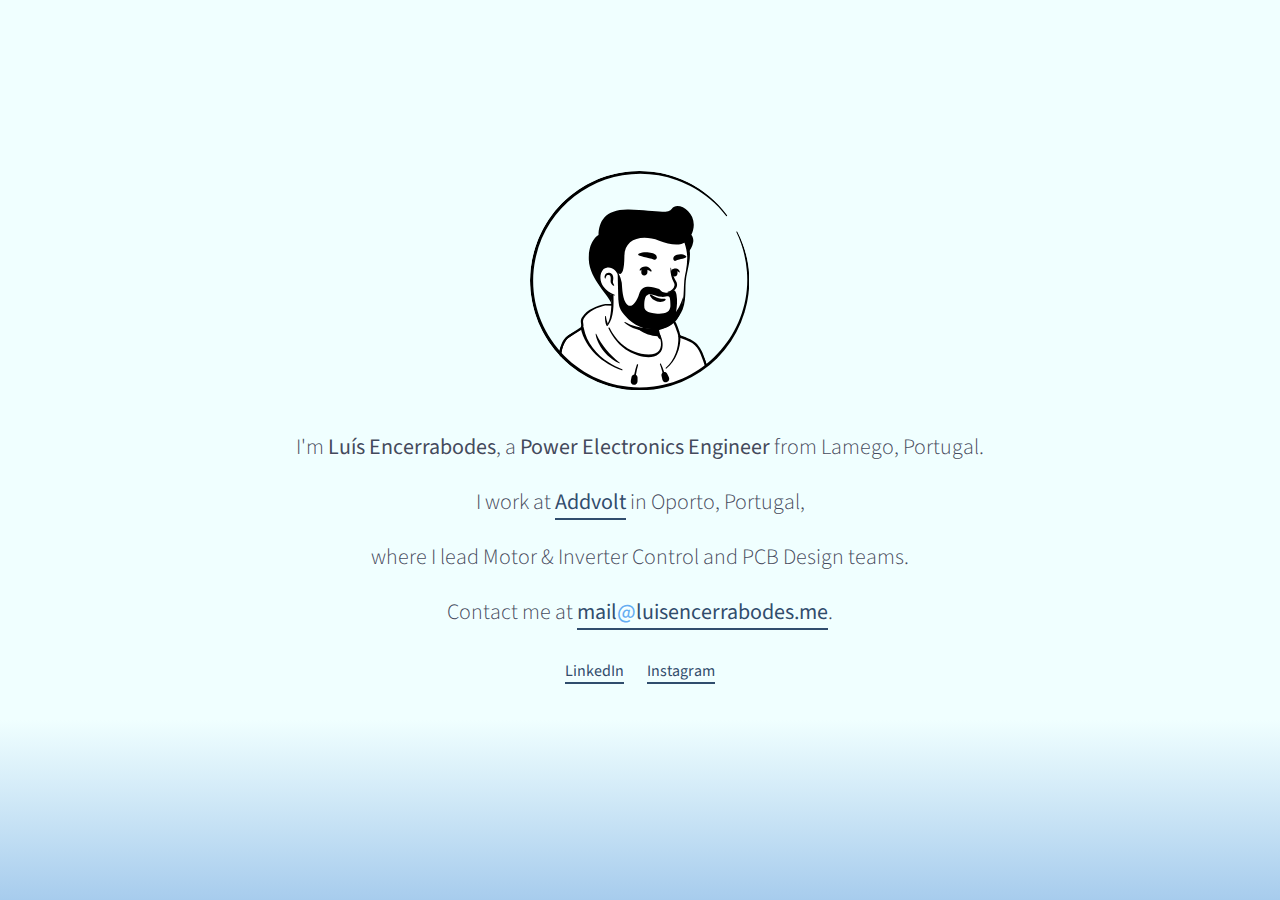
<file: docs/index.html>
<!DOCTYPE html>
<html>
  <head>
    <meta charset="utf-8">
    <title>Luis Encerrabodes</title>
    <meta name="viewport" content="width=device-width, initial-scale=1">
    <link rel="shortcut icon" href="/images/favicon.ico">
    <link href="https://fonts.googleapis.com/css?family=Source+Sans+Pro:200,400" rel="stylesheet" type="text/css">
    <link rel="stylesheet" href="application.css">
    <!-- preloading image so on hover event is smoother -->
    <link rel="preload" href="images/pfp-idea.svg" as="image"> 
  </head>
  <body>
    <div class="outer-container">
      <div class="inner-container">
        <!-- PFP is handled as a div to change bg on hover -->
        <div class="pfp-container">
            <div class="pfp"></div>
        </div>

        <!-- Who I am -->
        <p>I'm <b>Luís Encerrabodes</b>, a <b>Power Electronics Engineer</b> from Lamego, Portugal.</p>

        <!-- Current work -->
        <p>
          I work at <a href="https://addvolt.com">Addvolt</a> in Oporto, Portugal,
        </p>

        <p>
            where I lead Motor & Inverter Control and PCB Design teams.
        </p>

        <!-- Main contact -->
        <p>
          Contact me at 
          <a href="mailto:mail@luisencerrabodes.me">mail<span class="at">@</span>luisencerrabodes.me</a>.
        </p>
        
        <!-- Personal link tree -->
        <ul class="links small-top-space">
          <!-- <li class="links__link"><a href="https://github.com/assassinodemoscas">GitHub</a></li> -->
          <li class="links__link"><a href="https://linkedin.com/in/luis-encerrabodes">LinkedIn</a></li>
          <li class="links__link"><a href="https://instagram.com/luisencerrabodes">Instagram</a></li>
        </ul>
      </div>
    </div>
  </body>
</html>
</file>
<file: docs/application.css>
/*! normalize.css v1.1.0 | MIT License | git.io/normalize */
/* ==========================================================================
   HTML5 display definitions
   ========================================================================== */
/**
 * Correct `block` display not defined in IE 6/7/8/9 and Firefox 3.
 */
article,
aside,
details,
figcaption,
figure,
footer,
header,
hgroup,
main,
nav,
section,
summary {
  display: block;
}

/**
 * Correct `inline-block` display not defined in IE 6/7/8/9 and Firefox 3.
 */
audio,
canvas,
video {
  display: inline-block;
  *display: inline;
  *zoom: 1;
}

/**
 * Prevent modern browsers from displaying `audio` without controls.
 * Remove excess height in iOS 5 devices.
 */
audio:not([controls]) {
  display: none;
  height: 0;
}

/**
 * Address styling not present in IE 7/8/9, Firefox 3, and Safari 4.
 * Known issue: no IE 6 support.
 */
[hidden] {
  display: none;
}

/* ==========================================================================
   Base
   ========================================================================== */
/**
 * 1. Correct text resizing oddly in IE 6/7 when body `font-size` is set using
 *    `em` units.
 * 2. Prevent iOS text size adjust after orientation change, without disabling
 *    user zoom.
 */
html {
  font-size: 100%;
  /* 1 */
  -webkit-text-size-adjust: 100%;
  /* 2 */
  -ms-text-size-adjust: 100%;
  /* 2 */
}

/**
 * Address `font-family` inconsistency between `textarea` and other form
 * elements.
 */
html,
button,
input,
select,
textarea {
  font-family: sans-serif;
}

/**
 * Address margins handled incorrectly in IE 6/7.
 */
body {
  margin: 0;
}

/* ==========================================================================
   Links
   ========================================================================== */
/**
 * Address `outline` inconsistency between Chrome and other browsers.
 */
a:focus {
  outline: thin dotted;
}

/**
 * Improve readability when focused and also mouse hovered in all browsers.
 */
a:active,
a:hover {
  outline: 0;
}

/* ==========================================================================
   Typography
   ========================================================================== */
/**
 * Address font sizes and margins set differently in IE 6/7.
 * Address font sizes within `section` and `article` in Firefox 4+, Safari 5,
 * and Chrome.
 */
h1 {
  font-size: 2em;
  margin: 0.67em 0;
}

h2 {
  font-size: 1.5em;
  margin: 0.83em 0;
}

h3 {
  font-size: 1.17em;
  margin: 1em 0;
}

h4 {
  font-size: 1em;
  margin: 1.33em 0;
}

h5 {
  font-size: 0.83em;
  margin: 1.67em 0;
}

h6 {
  font-size: 0.67em;
  margin: 2.33em 0;
}

/**
 * Address styling not present in IE 7/8/9, Safari 5, and Chrome.
 */
abbr[title] {
  border-bottom: 1px dotted;
}

/**
 * Address style set to `bolder` in Firefox 3+, Safari 4/5, and Chrome.
 */
b,
strong {
  font-weight: bold;
}

blockquote {
  margin: 1em 40px;
}

/**
 * Address styling not present in Safari 5 and Chrome.
 */
dfn {
  font-style: italic;
}

/**
 * Address differences between Firefox and other browsers.
 * Known issue: no IE 6/7 normalization.
 */
hr {
  -moz-box-sizing: content-box;
  box-sizing: content-box;
  height: 0;
}

/**
 * Address styling not present in IE 6/7/8/9.
 */
mark {
  background: #ff0;
  color: #000;
}

/**
 * Address margins set differently in IE 6/7.
 */
p,
pre {
  margin: 1em 0;
}

/**
 * Correct font family set oddly in IE 6, Safari 4/5, and Chrome.
 */
code,
kbd,
pre,
samp {
  font-family: monospace, serif;
  _font-family: 'courier new', monospace;
  font-size: 1em;
}

/**
 * Improve readability of pre-formatted text in all browsers.
 */
pre {
  white-space: pre;
  white-space: pre-wrap;
  word-wrap: break-word;
}

/**
 * Address CSS quotes not supported in IE 6/7.
 */
q {
  quotes: none;
}

/**
 * Address `quotes` property not supported in Safari 4.
 */
q:before,
q:after {
  content: '';
  content: none;
}

/**
 * Address inconsistent and variable font size in all browsers.
 */
small {
  font-size: 80%;
}

/**
 * Prevent `sub` and `sup` affecting `line-height` in all browsers.
 */
sub,
sup {
  font-size: 75%;
  line-height: 0;
  position: relative;
  vertical-align: baseline;
}

sup {
  top: -0.5em;
}

sub {
  bottom: -0.25em;
}

/* ==========================================================================
   Lists
   ========================================================================== */
/**
 * Address margins set differently in IE 6/7.
 */
dl,
menu,
ol,
ul {
  margin: 1em 0;
}

dd {
  margin: 0 0 0 40px;
}

/**
 * Address paddings set differently in IE 6/7.
 */
menu,
ol,
ul {
  padding: 0 0 0 40px;
}

/**
 * Correct list images handled incorrectly in IE 7.
 */
nav ul,
nav ol {
  list-style: none;
  list-style-image: none;
}

/* ==========================================================================
   Embedded content
   ========================================================================== */
/**
 * 1. Remove border when inside `a` element in IE 6/7/8/9 and Firefox 3.
 * 2. Improve image quality when scaled in IE 7.
 */
img {
  border: 0;
  /* 1 */
  -ms-interpolation-mode: bicubic;
  /* 2 */
}

/**
 * Correct overflow displayed oddly in IE 9.
 */
svg:not(:root) {
  overflow: hidden;
}

/* ==========================================================================
   Figures
   ========================================================================== */
/**
 * Address margin not present in IE 6/7/8/9, Safari 5, and Opera 11.
 */
figure {
  margin: 0;
}

/* ==========================================================================
   Forms
   ========================================================================== */
/**
 * Correct margin displayed oddly in IE 6/7.
 */
form {
  margin: 0;
}

/**
 * Define consistent border, margin, and padding.
 */
fieldset {
  border: 1px solid #c0c0c0;
  margin: 0 2px;
  padding: 0.35em 0.625em 0.75em;
}

/**
 * 1. Correct color not being inherited in IE 6/7/8/9.
 * 2. Correct text not wrapping in Firefox 3.
 * 3. Correct alignment displayed oddly in IE 6/7.
 */
legend {
  border: 0;
  /* 1 */
  padding: 0;
  white-space: normal;
  /* 2 */
  *margin-left: -7px;
  /* 3 */
}

/**
 * 1. Correct font size not being inherited in all browsers.
 * 2. Address margins set differently in IE 6/7, Firefox 3+, Safari 5,
 *    and Chrome.
 * 3. Improve appearance and consistency in all browsers.
 */
button,
input,
select,
textarea {
  font-size: 100%;
  /* 1 */
  margin: 0;
  /* 2 */
  vertical-align: baseline;
  /* 3 */
  *vertical-align: middle;
  /* 3 */
}

/**
 * Address Firefox 3+ setting `line-height` on `input` using `!important` in
 * the UA stylesheet.
 */
button,
input {
  line-height: normal;
}

/**
 * Address inconsistent `text-transform` inheritance for `button` and `select`.
 * All other form control elements do not inherit `text-transform` values.
 * Correct `button` style inheritance in Chrome, Safari 5+, and IE 6+.
 * Correct `select` style inheritance in Firefox 4+ and Opera.
 */
button,
select {
  text-transform: none;
}

/**
 * 1. Avoid the WebKit bug in Android 4.0.* where (2) destroys native `audio`
 *    and `video` controls.
 * 2. Correct inability to style clickable `input` types in iOS.
 * 3. Improve usability and consistency of cursor style between image-type
 *    `input` and others.
 * 4. Remove inner spacing in IE 7 without affecting normal text inputs.
 *    Known issue: inner spacing remains in IE 6.
 */
button,
html input[type="button"],
input[type="reset"],
input[type="submit"] {
  -webkit-appearance: button;
  /* 2 */
  cursor: pointer;
  /* 3 */
  *overflow: visible;
  /* 4 */
}

/**
 * Re-set default cursor for disabled elements.
 */
button[disabled],
html input[disabled] {
  cursor: default;
}

/**
 * 1. Address box sizing set to content-box in IE 8/9.
 * 2. Remove excess padding in IE 8/9.
 * 3. Remove excess padding in IE 7.
 *    Known issue: excess padding remains in IE 6.
 */
input[type="checkbox"],
input[type="radio"] {
  box-sizing: border-box;
  /* 1 */
  padding: 0;
  /* 2 */
  *height: 13px;
  /* 3 */
  *width: 13px;
  /* 3 */
}

/**
 * 1. Address `appearance` set to `searchfield` in Safari 5 and Chrome.
 * 2. Address `box-sizing` set to `border-box` in Safari 5 and Chrome
 *    (include `-moz` to future-proof).
 */
input[type="search"] {
  -webkit-appearance: textfield;
  /* 1 */
  -moz-box-sizing: content-box;
  -webkit-box-sizing: content-box;
  /* 2 */
  box-sizing: content-box;
}

/**
 * Remove inner padding and search cancel button in Safari 5 and Chrome
 * on OS X.
 */
input[type="search"]::-webkit-search-cancel-button,
input[type="search"]::-webkit-search-decoration {
  -webkit-appearance: none;
}

/**
 * Remove inner padding and border in Firefox 3+.
 */
button::-moz-focus-inner,
input::-moz-focus-inner {
  border: 0;
  padding: 0;
}

/**
 * 1. Remove default vertical scrollbar in IE 6/7/8/9.
 * 2. Improve readability and alignment in all browsers.
 */
textarea {
  overflow: auto;
  /* 1 */
  vertical-align: top;
  /* 2 */
}

/* ==========================================================================
   Tables
   ========================================================================== */
/**
 * Remove most spacing between table cells.
 */
table {
  border-collapse: collapse;
  border-spacing: 0;
}

html, body {
  height: 100%;
}

body {
  text-align: center;
  display: flex;
  align-items: center;
  display: -webkit-box;
  -webkit-box-align: center;
}

.outer-container {
  max-width: 1200px;
  margin: 0 auto;
  max-height: 100%;
}

.inner-container {
  padding: 40px 20px 70px;
}

@media only screen and (max-width: 40rem) {
  .inner-container {
    padding: 40px 20px;
  }
}
.pfp-container {
  margin-bottom: 40px;
}

.small-top-space {
  margin-top: 30px;
}

.big-top-space {
  margin-top: 45px;
}

body {
  background-image: linear-gradient(#f0ffff 80%, #A7CCED);
  color: #434b5d;
  text-shadow: 1px 1px 1px #fff;
  font: 300 22px/1.5 "Source Sans Pro", sans-serif;
}

a, b {
  font-weight: 400;
}

a, a:visited {
  color: #304D6D;
  text-decoration: none;
  border-bottom: 2px solid #304D6D;
}
a:hover, a:focus {
  color: #63ADF2;
  border-color: #63ADF2;
}

h1 {
  font-size: 30px;
}

h2 {
  margin-top: 45px;
  font-size: 20px;
}

.at {
  color: #63ADF2;
}

.pfp {
  width: 220px;
  height: 220px;
  margin: 0 auto;
  background-image: url("images/pfp-default.svg");
  background-size: cover;
}
.pfp:hover {
  background-image: url("images/pfp-idea.svg");
}

.secondary-content {
  font-size: 18px;
}

.long-content {
  text-align: left;
  font-size: 18px;
  max-width: 31em;
  margin: 45px 0;
}
.long-content li {
  margin: 10px 0;
}

.links {
  font-size: 16px;
  list-style-type: none;
  padding: 0;
}
.links__link {
  display: inline;
  margin: 0 10px;
  white-space: nowrap;
}

/*# sourceMappingURL=application.css.map */
</file>
